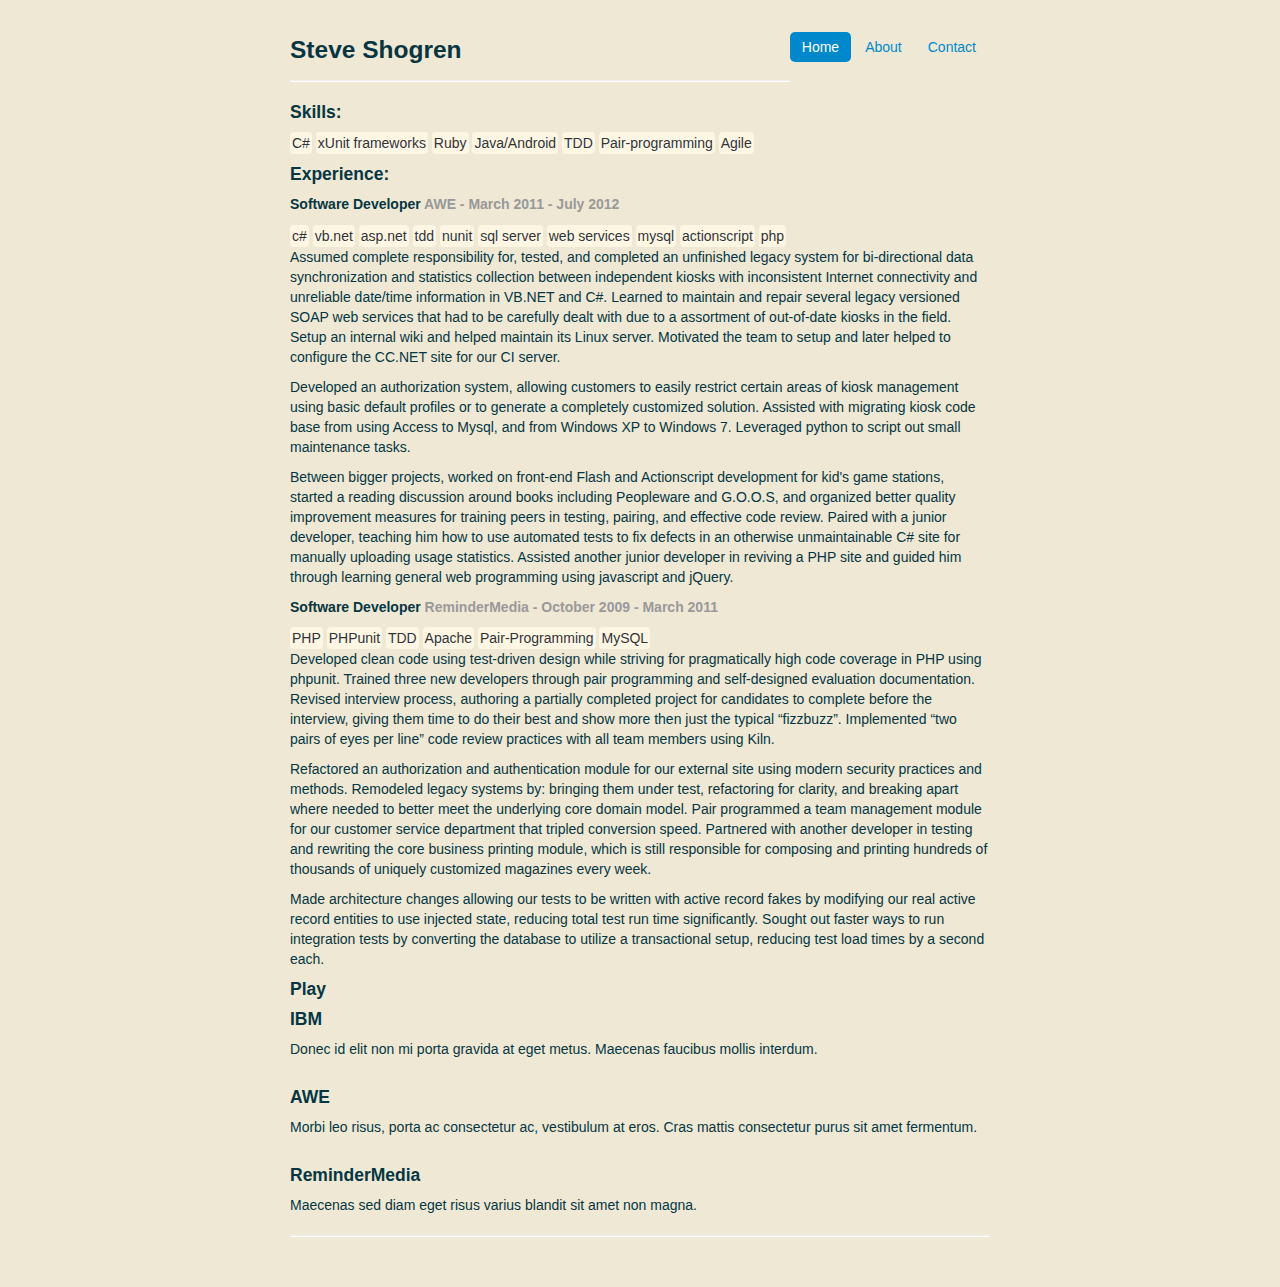
<file: index.html>
<!DOCTYPE html>
<html lang="en">
  <head>
    <meta charset="utf-8">
    <title>Resume</title>
    <meta name="viewport" content="width=device-width, initial-scale=1.0">
    <meta name="description" content="">
    <meta name="author" content="">

    <!-- Le styles -->
    <link href="css/bootstrap.css" rel="stylesheet">
    <style type="text/css">
      body {
        padding-top: 20px;
        padding-bottom: 40px;
      }

      /* Custom container */
      .container-narrow {
        margin: 0 auto;
        max-width: 700px;
      }
      .container-narrow > hr {
        margin: 10px 0;
      }

      /* Main marketing message and sign up button */
      .jumbotron {
        margin: 60px 0;
        text-align: center;
      }
      .jumbotron h1 {
        font-size: 72px;
        line-height: 1;
      }
      .jumbotron .btn {
        font-size: 21px;
        padding: 14px 24px;
      }

      /* Supporting marketing content */
      /*.marketing {
        margin: 60px 0;
      }*/
      .marketing p + h4 {
        margin-top: 28px;
      }
    </style>
    <link href="css/bootstrap-responsive.css" rel="stylesheet">
    <link href="css/custom.css" rel="stylesheet">

    <!-- HTML5 shim, for IE6-8 support of HTML5 elements -->
    <!--[if lt IE 9]>
      <script src="http://html5shim.googlecode.com/svn/trunk/html5.js"></script>
    <![endif]-->

    <!-- Fav and touch icons -->
    <link rel="apple-touch-icon-precomposed" sizes="144x144" href="ico/apple-touch-icon-144-precomposed.png">
    <link rel="apple-touch-icon-precomposed" sizes="114x114" href="ico/apple-touch-icon-114-precomposed.png">
      <link rel="apple-touch-icon-precomposed" sizes="72x72" href="ico/apple-touch-icon-72-precomposed.png">
                    <link rel="apple-touch-icon-precomposed" href="ico/apple-touch-icon-57-precomposed.png">
                                   <link rel="shortcut icon" href="ico/favicon.png">
  </head>

  <body>

    <div class="container-narrow">

      <div class="masthead">
        <ul class="nav nav-pills pull-right">
          <li class="active"><a href="#">Home</a></li>
          <li><a href="#">About</a></li>
          <li><a href="#">Contact</a></li>
        </ul>
        <h3>Steve Shogren</h3>
      </div>

      <hr>

      <div class="row-fluid marketing">
        <div class="span12">
          <h4>Skills: </h4>
          <span id="skills"> </span>
          <h4>Experience: </h4>
          <div id="xp"> </div>
          <h4>Play</h4>
          <h4>IBM</h4>
          <p>Donec id elit non mi porta gravida at eget metus. Maecenas faucibus mollis interdum.</p>

          <h4>AWE</h4>
          <p>Morbi leo risus, porta ac consectetur ac, vestibulum at eros. Cras mattis consectetur purus sit amet fermentum.</p>

          <h4>ReminderMedia</h4>
          <p>Maecenas sed diam eget risus varius blandit sit amet non magna.</p>
        </div>
      </div>

      <hr>

    </div> <!-- /container -->
    <script src="http://ajax.googleapis.com/ajax/libs/jquery/1.7/jquery.min.js" type="text/javascript"></script>
    <script src="js/bootstrap.js"></script>
    <script src="js/resume-info.js"></script>

  </body>
</html>
</file>
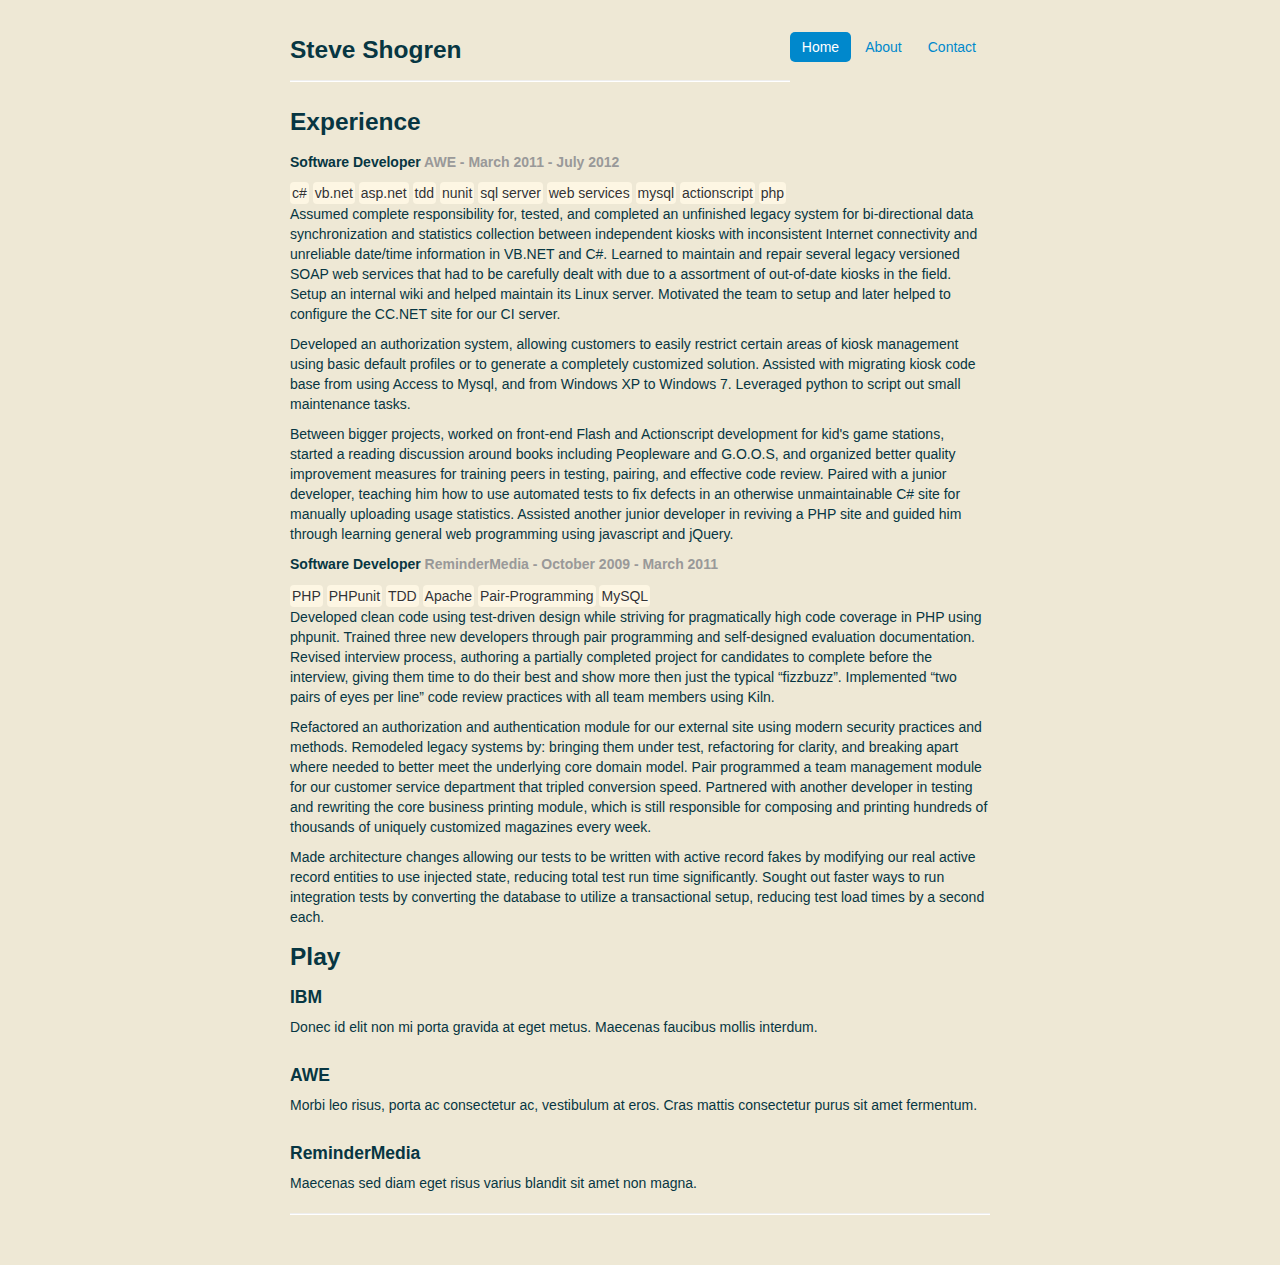
<file: src/resume_timeline/index.html>
<!DOCTYPE html>
<html lang="en">
  <head>
    <meta charset="utf-8">
    <title>Template &middot; Bootstrap</title>
    <meta name="viewport" content="width=device-width, initial-scale=1.0">
    <meta name="description" content="">
    <meta name="author" content="">

    <!-- Le styles -->
    <link href="css/bootstrap.css" rel="stylesheet">
    <style type="text/css">
      body {
        padding-top: 20px;
        padding-bottom: 40px;
      }

      /* Custom container */
      .container-narrow {
        margin: 0 auto;
        max-width: 700px;
      }
      .container-narrow > hr {
        margin: 10px 0;
      }

      /* Main marketing message and sign up button */
      .jumbotron {
        margin: 60px 0;
        text-align: center;
      }
      .jumbotron h1 {
        font-size: 72px;
        line-height: 1;
      }
      .jumbotron .btn {
        font-size: 21px;
        padding: 14px 24px;
      }

      /* Supporting marketing content */
      /*.marketing {
        margin: 60px 0;
      }*/
      .marketing p + h4 {
        margin-top: 28px;
      }
    </style>
    <link href="css/bootstrap-responsive.css" rel="stylesheet">
    <link href="css/custom.css" rel="stylesheet">

    <!-- HTML5 shim, for IE6-8 support of HTML5 elements -->
    <!--[if lt IE 9]>
      <script src="http://html5shim.googlecode.com/svn/trunk/html5.js"></script>
    <![endif]-->

    <!-- Fav and touch icons -->
    <link rel="apple-touch-icon-precomposed" sizes="144x144" href="ico/apple-touch-icon-144-precomposed.png">
    <link rel="apple-touch-icon-precomposed" sizes="114x114" href="ico/apple-touch-icon-114-precomposed.png">
      <link rel="apple-touch-icon-precomposed" sizes="72x72" href="ico/apple-touch-icon-72-precomposed.png">
                    <link rel="apple-touch-icon-precomposed" href="ico/apple-touch-icon-57-precomposed.png">
                                   <link rel="shortcut icon" href="ico/favicon.png">
  </head>

  <body>

    <div class="container-narrow">

      <div class="masthead">
        <ul class="nav nav-pills pull-right">
          <li class="active"><a href="#">Home</a></li>
          <li><a href="#">About</a></li>
          <li><a href="#">Contact</a></li>
        </ul>
        <h3>Steve Shogren</h3>
      </div>

     <!-- <hr>

      <div class="jumbotron">
       <h1>Super awesome marketing speak!</h1> 
        <p class="lead">Cras justo odio, dapibus ac facilisis in, egestas eget quam. Fusce dapibus, tellus ac cursus commodo, tortor mauris condimentum nibh, ut fermentum massa justo sit amet risus.</p>
        <a class="btn btn-large btn-success" href="#">Sign up today</a>
      </div> -->

      <hr>

      <div class="row-fluid marketing">
        <div class="span12">
          <h3>Experience</h3>
          <div id="xp">
            <h4>Software Developer - <span class="muted">Advanced Workstations in Education - Chester, PA</span></h4>
            <p>Assumed complete responsibility for, tested, and completed an unfinished legacy system for bi-directional data synchronization and statistics collection between independent kiosks with inconsistent Internet connectivity and unreliable date/time information in VB.NET and C#. Learned to maintain and repair several legacy versioned SOAP web services that had to be carefully dealt with due to a assortment of out-of-date kiosks in the field. Setup an internal wiki and helped maintain its Linux server. Motivated the team to setup and later helped to configure the CC.NET site for our CI server.</p>
            <p>Developed an authorization system, allowing customers to easily restrict certain areas of kiosk management using basic default profiles or to generate a completely customized solution. Assisted with migrating kiosk code base from using Access to Mysql, and from Windows XP to Windows 7. Leveraged python to script out small maintenance tasks.</p>
            <p>Between bigger projects, worked on front-end Flash and Actionscript development for kid's game stations, started a reading discussion around books including Peopleware and G.O.O.S, and organized better quality improvement measures for training peers in testing, pairing, and effective code review. Paired with a junior developer, teaching him how to use automated tests to fix defects in an otherwise unmaintainable C# site for manually uploading usage statistics. Assisted another junior developer in reviving a PHP site and guided him through learning general web programming using javascript and jQuery.</p>
          </div>
        <h3>Play</h3>
          <h4>IBM</h4>
          <p>Donec id elit non mi porta gravida at eget metus. Maecenas faucibus mollis interdum.</p>

          <h4>AWE</h4>
          <p>Morbi leo risus, porta ac consectetur ac, vestibulum at eros. Cras mattis consectetur purus sit amet fermentum.</p>

          <h4>ReminderMedia</h4>
          <p>Maecenas sed diam eget risus varius blandit sit amet non magna.</p>
        </div>
      </div>

      <hr>

     <!-- <div class="footer">
        <p>&copy; Company 2012</p>
      </div> -->

    </div> <!-- /container -->
    <script src="http://ajax.googleapis.com/ajax/libs/jquery/1.7/jquery.min.js" type="text/javascript"></script>
    <script src="js/bootstrap.js"></script>
    <script src="js/resume-info.js"></script>

  </body>
</html>
</file>
<file: css/custom.css>
/*
$base03:    #002b36;
$base02:    #073642;
$base01:    #586e75;
$base00:    #657b83;
$base0:     #839496;
$base1:     #93a1a1;
$base2:     #eee8d5;
$base3:     #fdf6e3;
$yellow:    #b58900;
$orange:    #cb4b16;
$red:       #dc322f;
$magenta:   #d33682;
$violet:    #6c71c4;
$blue:      #268bd2;
$cyan:      #2aa198;
$green:     #859900; */

body {
    background-color: #eee8d5;
    color: #073642;
    }
.skills {
    color: #268bd2;
    //color: #cb4b16;
    background-color: #fdf6e3;
    }
.btn-other {
    background-color: #fdf6e3;
    display: inline-block;
    *display: inline;
    padding: 1px 2px;
    margin-bottom: 0;
    *margin-left: .3em;
    font-size: 14px;
    line-height: 20px;
    color: #333333;
    text-align: center;
    text-shadow: 0 1px 1px rgba(255, 255, 255, 0.75);
    vertical-align: middle;
    border-radius: 4px;
}
</file>
<file: src/resume_timeline/css/custom.css>
/*
$base03:    #002b36;
$base02:    #073642;
$base01:    #586e75;
$base00:    #657b83;
$base0:     #839496;
$base1:     #93a1a1;
$base2:     #eee8d5;
$base3:     #fdf6e3;
$yellow:    #b58900;
$orange:    #cb4b16;
$red:       #dc322f;
$magenta:   #d33682;
$violet:    #6c71c4;
$blue:      #268bd2;
$cyan:      #2aa198;
$green:     #859900; */

body {
    background-color: #eee8d5;
    color: #073642;
    }
.skills {
    color: #268bd2;
    //color: #cb4b16;
    background-color: #fdf6e3;
    }
.btn-other {
    background-color: #fdf6e3;
    display: inline-block;
    *display: inline;
    padding: 1px 2px;
    margin-bottom: 0;
    *margin-left: .3em;
    font-size: 14px;
    line-height: 20px;
    color: #333333;
    text-align: center;
    text-shadow: 0 1px 1px rgba(255, 255, 255, 0.75);
    vertical-align: middle;
    border-radius: 4px;
}
</file>
